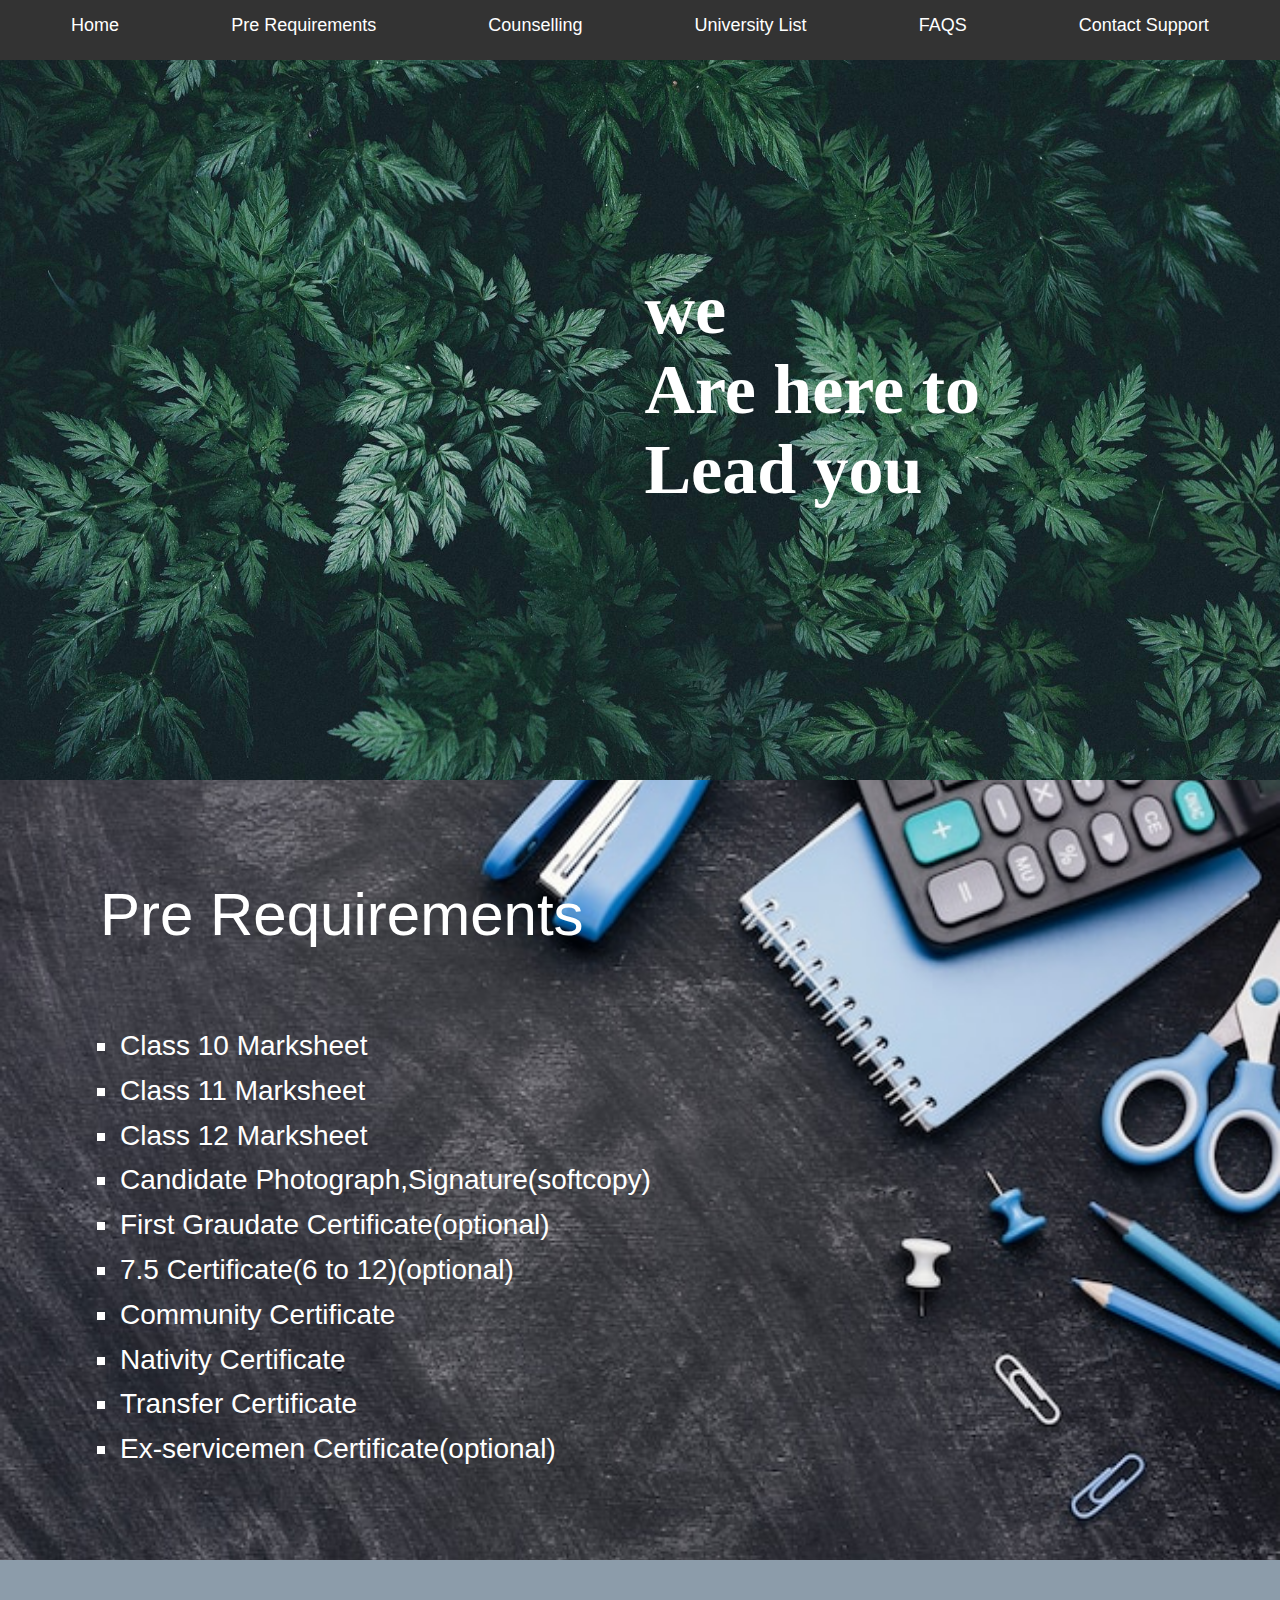
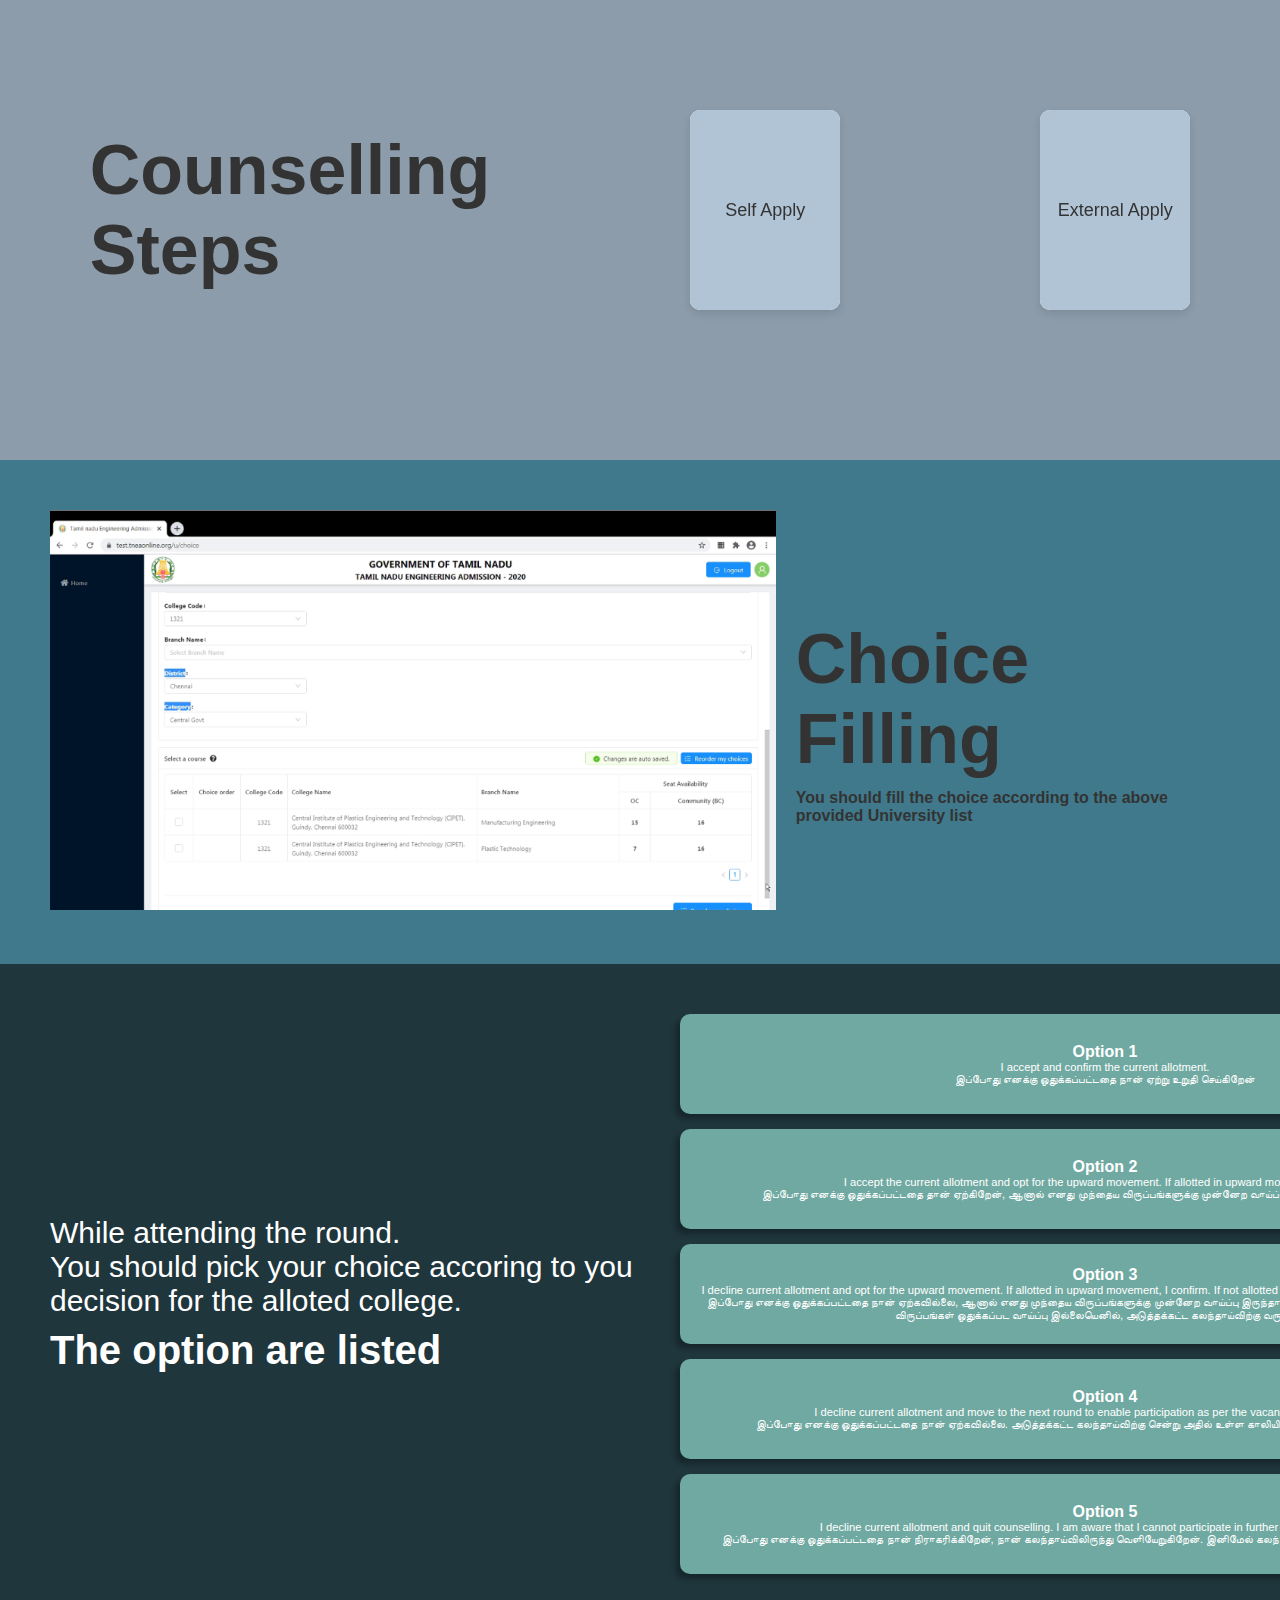
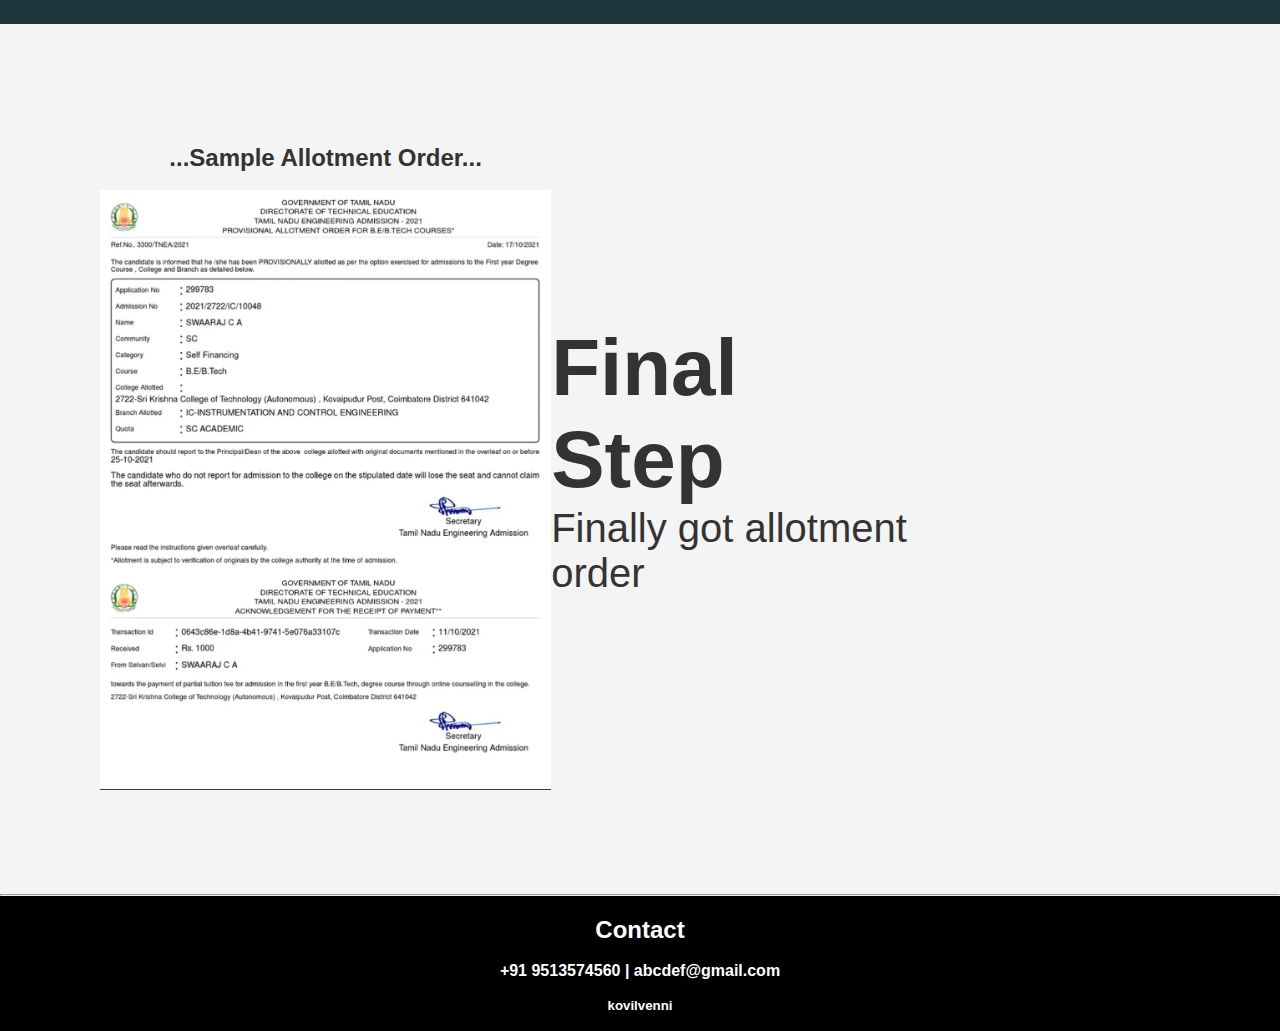
<file: index.html>
<!DOCTYPE html>
<html lang="en">
<head>
    <meta charset="UTF-8">
    <meta name="viewport" content="width=device-width, initial-scale=1.0">
    <title>Guidelines for 12th</title>
    <link rel="stylesheet" href="style2.css">
</head>
<body>
    <nav>
        <ul class="navul">
            <li class="homenav">Home </li>
            <li class="pre">Pre Requirements</li>
            <li class="counav">Counselling</li>
            <li class="univer">University List</li>
            <li class="faq">FAQS</li>
            <li class="cont">Contact Support</li>

        </ul>
    </nav>
    <!--Home...............-->
    <div class="home">
        <h1 class="background">we  <br>Are here to <br> Lead you</h1>
       

    </div>
    
    <div class="requirements">
        
        <p>Pre Requirements</p>
        <div class="ulreq">
            <ul>
                <li>Class 10 Marksheet</li>
                <li>Class 11 Marksheet</li>
                <li>Class 12 Marksheet</li>
                <li>Candidate Photograph,Signature(softcopy)</li>
                <li>First Graudate Certificate(optional)</li>
                <li>7.5 Certificate(6 to 12)(optional)</li>
                <li>Community Certificate</li>
                <li>Nativity Certificate</li>
                <li>Transfer Certificate</li>
                <li>Ex-servicemen Certificate(optional)</li>  
            </ul>
        </div>

    </div>
    <div class="cs">

    <div class="csinner" >
        <div>
            
        <h3 >Counselling <br>Steps</h3>
        </div>
        <!--self apply-->
        
        <div class="card">
            <div class="card-inner">
                <div class="card-front" style="background-color: rgb(177, 196, 214);">
                    <p>Self Apply</p>
                </div>
            <div class="card-back">
                <a href="https://youtu.be/P-O6KjuWoi0?si=ak6pcGpSH4HYA3I0">Watch Video</a>
            </div>
            </div>
        </div>

        <div class="card">
            <div class="card-inner">
                <div class="card-front"  style="background-color: rgb(177, 196, 214);">
                    <p>External Apply</p>
                </div>
            <div class="card-back">
                <p>contact nearby netcenters</p>
            </div>
            </div>
        </div>
        
    </div>
    </div>

    <!--university college list-->

    <!-- <div>
        <h3>University College</h3>
        
<div class="ucard">
    <div class="align">
        <span class="red"></span>
        <span class="yellow"></span>
        <span class="green"></span>
    </div>

    <h1>University Listt</h1>
    <p>
        <a href="https://www.annauniv.edu/pdf/College%20Rankings.pdf">click for list college</a>
</div>
    </div> -->

    <div class="choice">
        <div>
            <img src="choice.png" alt="" height="400px">
        </div>
        <div class="head1">
            
            <h3>Choice Filling</h3>
            <h4>You should fill the choice according to the above provided University list</h4>
        </div>

    </div>


    <div class="choicehead" >
    <div class="headinner">
    
    <!--------round choice-->
    <div class="head2">
     <P>While attending the round. <br>
        You should pick your choice accoring to you decision for the alloted college.
        
     </P>
     <h2 style="font-size: 40px;">The option are listed </h2>
    </div>
    </div>
    

     
     <div class="cards">
         <div class="card red">
             <p class="tip">Option 1</p>
             <p class="second-text">I accept and confirm the current allotment. <br>
     இப்போது எனக்கு ஒதுக்கப்பட்டதை நான் ஏற்று உறுதி செய்கிறேன்</p>
         </div>
         <div class="card red">
             <p class="tip">Option 2</p>
             <p class="second-text">I accept the current allotment and opt for the upward movement. If allotted in upward movement, I confirm
     <br>இப்போது எனக்கு ஒதுக்கப்பட்டதை தான் ஏற்கிறேன், ஆனால் எனது முந்தைய விருப்பங்களுக்கு முன்னேற வாய்ப்பு இருந்தால் ஏற்று உறுதி செய்கிறேன்</p>
         </div>
         <div class="card red">
             <p class="tip">Option 3</p>
             <p class="second-text">I decline current allotment and opt for the upward movement. If allotted in upward movement, I confirm. If not allotted in upward movement, move to the next round. <br>
     இப்போது எனக்கு ஒதுக்கப்பட்டதை நான் ஏற்கவில்லை, ஆனால் எனது முந்தைய விருப்பங்களுக்கு முன்னேற வாய்ப்பு இருந்தால் நான் அதை ஏற்று உறுதி செய்கிறேன்.முந்தைய விருப்பங்கள் ஒதுக்கப்பட வாய்ப்பு இல்லையெனில், அடுத்தக்கட்ட கலந்தாய்விற்கு வருகிறேன்</p>
         </div>
         <div class="card red">
             <p class="tip">Option 4</p>
             <p class="second-text">I decline current allotment and move to the next round to enable participation as per the vacancy position of the round <br>இப்போது எனக்கு ஒதுக்கப்பட்டதை நான் ஏற்கவில்லை. அடுத்தக்கட்ட கலந்தாய்விற்கு சென்று அதில் உள்ள காலியிடங்களுக்குப் பங்கேற்க விரும்புகிறேன்</p>
         </div>
         <div class="card red">
             <p class="tip">Option 5</p>
             <p class="second-text">I decline current allotment and quit counselling. I am aware that I cannot participate in further rounds of counselling. <br>
     இப்போது எனக்கு ஒதுக்கப்பட்டதை நான் நிராகரிக்கிறேன், நான் கலந்தாய்விலிருந்து வெளியேறுகிறேன். இனிமேல் கலந்தாய்வில் பங்கேற்க முடியாது என்று அறிவேன்</p>
         </div>
     </div>
    </div>
<!--------------final step----------------->
    <div class="final">

    <div class="aopic">
        <h3 style="text-align: center;">...Sample Allotment Order...</h3><br>
        <img src="final.jpg" alt="" height="600px">

    </div>
    <div class="fin">

        <h1>Final Step</h1>
        <p>Finally got allotment order</p>
    </div>
    </div>

    <div class="contact">
        <hr>
        <h3 style="color: white;">Contact</h3><br>
        <h4>+91 9513574560  |  abcdef@gmail.com</h4><br>
        <h5>kovilvenni</h5><br>

    </div>

    

    
    <script src="script.js"></script>
</body>
</html>
</file>
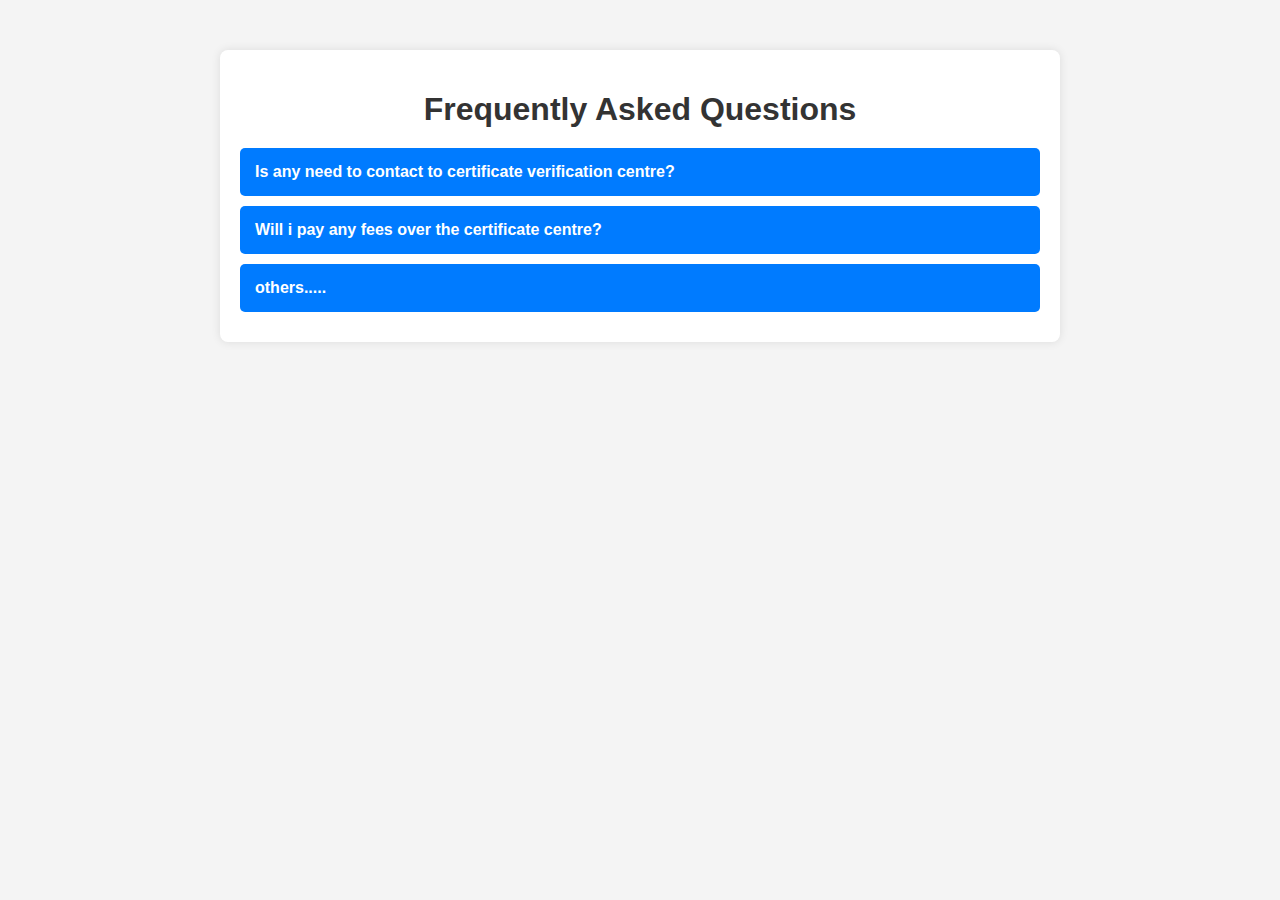
<file: faq.html>
<!DOCTYPE html>
<html lang="en">
<head>
    <meta charset="UTF-8">
    <meta name="viewport" content="width=device-width, initial-scale=1.0">
    <title>FAQ Section</title>
    <link rel="stylesheet" href="faq.css">
</head>
<body>
    <div class="faq-container">
        <h1>Frequently Asked Questions</h1>
        <div class="faq-item">
            <button class="faq-question">Is any need to contact to certificate verification centre?</button>
            <div class="faq-answer">
                <p>If you receive a call from the centre you should contact the certificate verification centre</p>
            </div>
        </div>
        <div class="faq-item">
            <button class="faq-question">Will i pay any fees over the certificate centre?</button>
            <div class="faq-answer">
                <p>No fees overthere.</p>
            </div>
        </div>
        <div class="faq-item">
            <button class="faq-question">others.....</button>
            <div class="faq-answer">
                <p>
                    Contact us though the given emailID. </p>
            </div>
        </div>
    </div>

    <script>
        document.querySelectorAll('.faq-question').forEach(button => {
            button.addEventListener('click', () => {
                const answer = button.nextElementSibling;
                answer.style.display = answer.style.display === 'block' ? 'none' : 'block';
            });
        });
    </script>
</body>
</html>
</file>
<file: faq.css>
body {
    font-family: Arial, sans-serif;
    background-color: #f4f4f4;
    margin: 0;
    padding: 0;
}

.faq-container {
    width: 80%;
    max-width: 800px;
    margin: 50px auto;
    background-color: #fff;
    border-radius: 8px;
    box-shadow: 0 0 10px rgba(0, 0, 0, 0.1);
    padding: 20px;
}

.faq-container h1 {
    text-align: center;
    margin-bottom: 20px;
    color: #333;
}

.faq-item {
    margin-bottom: 10px;
}

.faq-question {
    width: 100%;
    text-align: left;
    background-color: #007bff;
    color: #fff;
    border: none;
    border-radius: 5px;
    padding: 15px;
    cursor: pointer;
    font-size: 16px;
    font-weight: bold;
    outline: none;
}

.faq-answer {
    display: none;
    padding: 15px;
    background-color: #f1f1f1;
    border-radius: 5px;
    margin-top: 5px;
}

.faq-answer p {
    margin: 0;
}
</file>
<file: style2.css>
/* Basic Reset */
* {
    margin: 0;
    padding: 0;
    box-sizing: border-box;
}

body {
    font-family: Arial, sans-serif;
    background-color: #f4f4f4;
    color: #333;
}

/* Navigation Bar */



nav ul {
    list-style-type: none;
    background-color: #333;
    padding: 15px;
    display: flex;
    justify-content: space-around;
    position: fixed;
    width: 100%;
    height: 60px;
    z-index: 1000;
    
    
}

nav ul li {
    color: #fff;
    font-size: 18px;
    cursor: pointer;
}

nav ul li:hover {
    background-color: #575757;
    padding: 5px;
    border-radius: 5px;
}

/* Content Styling */
h3 {
    margin-top: 20px;
    font-size: 24px;
    color: #333;
}

div ul {
    list-style-type: square;
    margin-left: 20px;
    font-size: 16px;
    line-height: 1.6;
}

/* Counselling Steps Cards */
.counsel {
    display: flex;
    justify-content: space-around;
    margin: 20px 0;
}

.card {
    background-color: #fff;
    width: 150px;
    height: 200px;
    border-radius: 10px;
    box-shadow: 0 4px 8px rgba(0, 0, 0, 0.1);
    perspective: 1000px;
    text-align: center;
}

.card-inner {
    position: relative;
    width: 100%;
    height: 100%;
    transition: transform 0.8s;
    transform-style: preserve-3d;
}

.card:hover .card-inner {
    transform: rotateY(180deg);
}

.card-front, .card-back {
    position: absolute;
    width: 100%;
    height: 100%;
    backface-visibility: hidden;
    display: flex;
    justify-content: center;
    align-items: center;
    font-size: 18px;
}

.card-front {
    border-radius: 10px;
    background-color: #f4f4f4;
}

.card-back {
    background-color:  rgb(177, 196, 214);
    border-radius: 10px;
    color: black solid;
    transform: rotateY(180deg);
}

/* University Card Styling */


/* From Uiverse.io by Fcodingx */ 
.ucard {
    width: 190px;
    height: 120px;
    padding: 0.5rem;
    background: rgba(198, 198, 198, 0.34);
    border-radius: 8px;
    backdrop-filter: blur(5px);
    border-bottom: 3px solid rgba(255, 255, 255, 0.440);
    border-left: 2px  rgba(255, 255, 255, 0.545) outset;
    box-shadow: -40px 50px 30px rgba(0, 0, 0, 0.280);
    transform: skewX(10deg);
    transition: .4s;
    overflow: hidden;
    color: white;
  }
  
  .ucard:hover {
    height: 254px;
    transform: skew(0deg);
  }
  
  .align {
    padding: 1rem;
    display: flex;
    flex-direction: row;
    gap: 5px;
    align-self: flex-start;
  }
  
  .red {
    width: 10px;
    height: 10px;
    border-radius: 50%;
    background-color: #ff605c;
    box-shadow: -5px 5px 5px rgba(0, 0, 0, 0.280);
  }
  
  .yellow {
    width: 10px;
    height: 10px;
    border-radius: 50%;
    background-color: #ffbd44;
    box-shadow: -5px 5px 5px rgba(0, 0, 0, 0.280);
  }
  
  .green {
    width: 10px;
    height: 10px;
    border-radius: 50%;
    background-color: #00ca4e;
    box-shadow: -5px 5px 5px rgba(0, 0, 0, 0.280);
  }
  
  .ucard h1 {
    text-align: center;
    margin: 1.3rem;
    color: rgb(218, 244, 237);
    text-shadow: -10px 5px 10px rgba(0, 0, 0, 0.573);
  }
  


/* home ************************ */
.background{
    color: white;
    display: flex;
    align-items: center;
    justify-content: end;
    padding: 100px;
    padding-right: 300px;
    font-size: 70px;
    font-family: fantasy;
    background-image: url(home.jpg);
    background-size: cover;
    background-position: center;
    height: 780px;
    width: 100%;
}


/* pre requirements .................... */

.requirements{
    background-image: url(requirement1.jpg);
    background-size: cover; 
    background-position: center; 
    background-repeat: no-repeat;
    height: 780px;
    
    color: white;
    padding: 100px;
    text-align: left;
    
    
}
.requirements p{
    font-size: 60px;
    margin-bottom: 75px;
}
.requirements li{
    font-size: 28px;
}

/* counselling step ..................... */
.cs{
    background-color:  rgb(140, 156, 170);
    background-repeat: no-repeat;
    background-size: cover;
    flex-direction: row;
    
    
    height: 500px;
    display: flex;
    align-items: center;
   
    
    justify-content: center;
    gap: 8px;
    padding: 60px;
}
.csinner{
  display: flex;
  /* flex-direction: row; */
  gap: 200px;
  
}

.csinner h3{
  font-size: 70px;
}

/* choice filling ******************* */


.cards {
    display: flex;
    flex-direction: column;
    max-width: fit-content;
    align-items: center;
    gap: 15px;
  }
  
  .cards .red {
    /* background-color: #f43f5e; */
    background-color: #70A9A1;
  }
  
  
  .cards .card {
    display: flex;
    align-items: center;
    justify-content: center;
    flex-direction: column;
    text-align: center;
    height: 100px;
    width: 850px;
    border-radius: 10px;
    color: white;
    cursor: pointer;
    transition: 400ms;
  }
  
  .cards .card p.tip {
    font-size: 1em;
    font-weight: 700;
  }
  
  .cards .card p.second-text {
    font-size: .7em;
  }
  
  .cards .card:hover {
    transform: scale(1.1, 1.1);
  }
  
  .cards:hover > .card:not(:hover) {
    filter: blur(10px);
    transform: scale(0.9, 0.9);
  }


  /* ......choice head......... */


  .choicehead{
   display: flex;
   padding: 50px;
   background-color: #1f363d;

   

  }
  .head1{
    display: flex;
    flex-direction: column;
    gap: 10px;
    justify-content: center;
    background-color: #40798C;
    height: 200px ;
    width:600px ;
    border-radius: 20px;
    padding: 20px;
  }
  .head1 h3{
    font-size: 70px;
  }
.headinner{
  display: flex;
  flex-direction: column;
  justify-content: center;
  margin-right: 30px;
  gap: 100px;

}

.head2{
  display: flex;
  flex-direction: column;
  gap: 10px;
  justify-content: center;
  background-color: #1f363d;
  height: 200px ;
  width:600px ;
  border-radius: 20px;
  color: white;
}
.head2 p{
  font-size: 30px;
  /* font-weight: 200px; */
  

}

/* final step................................ */

.final{
  display: flex;
  justify-content: space-between;
  margin: 100px;
}
.fin{
  display: flex;
  justify-content: center;
  align-items: start;
  flex-direction: column;
  padding-right: 250px;
  font-size: 40px;
  


}

/* contact ------------------- */
.contact{
  gap: 10px;
  text-align: center;
  background-color: black;
  color: white;
  
}



/* choice >>>>>>>>>>>>>>>>>>>>>>>>>>>>>> */

.choice{
  display: flex;
  justify-content: space-around;
  padding: 50px;
  align-items: center;
  background-color: #40798C;
}
</file>
